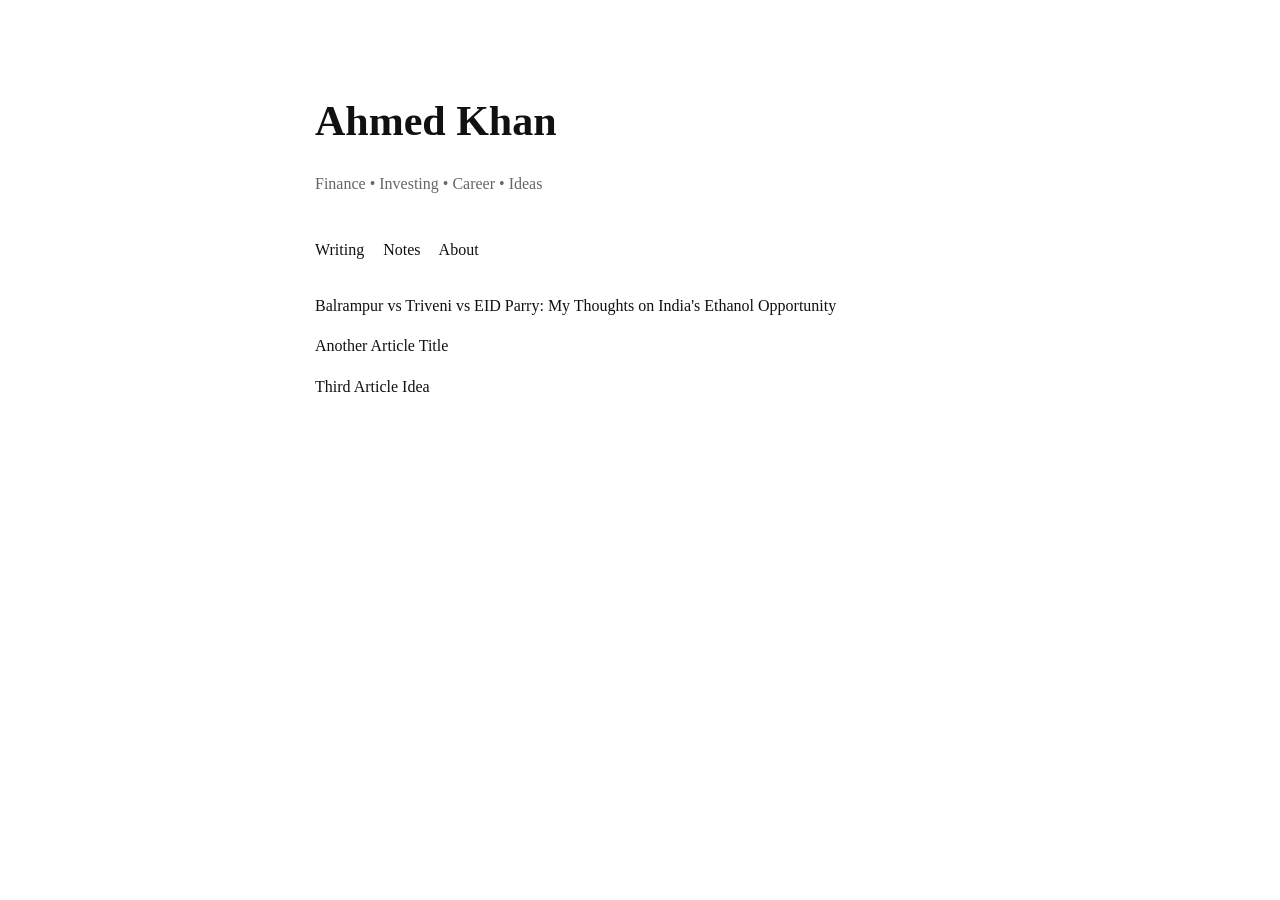
<file: index.html>
<!DOCTYPE html>
<html lang="en">
<head>
  <meta charset="UTF-8" />
  <meta name="viewport" content="width=device-width, initial-scale=1.0" />
  <title>Ahmed Khan</title>

  <link rel="stylesheet" href="style.css" />
</head>

<body>

  <div class="container">

    <h1>Ahmed Khan</h1>

    <p class="subtitle">
      Finance • Investing • Career • Ideas
    </p>

    <div class="nav">
      <a href="#">Writing</a>
      <a href="#">Notes</a>
      <a href="#">About</a>
    </div>

    <div class="posts">

      <a href="#">
        Balrampur vs Triveni vs EID Parry: My Thoughts on India's Ethanol Opportunity
      </a>

      <a href="#">
        Another Article Title
      </a>

      <a href="#">
        Third Article Idea
      </a>

    </div>

  </div>

</body>
</html>
</file>
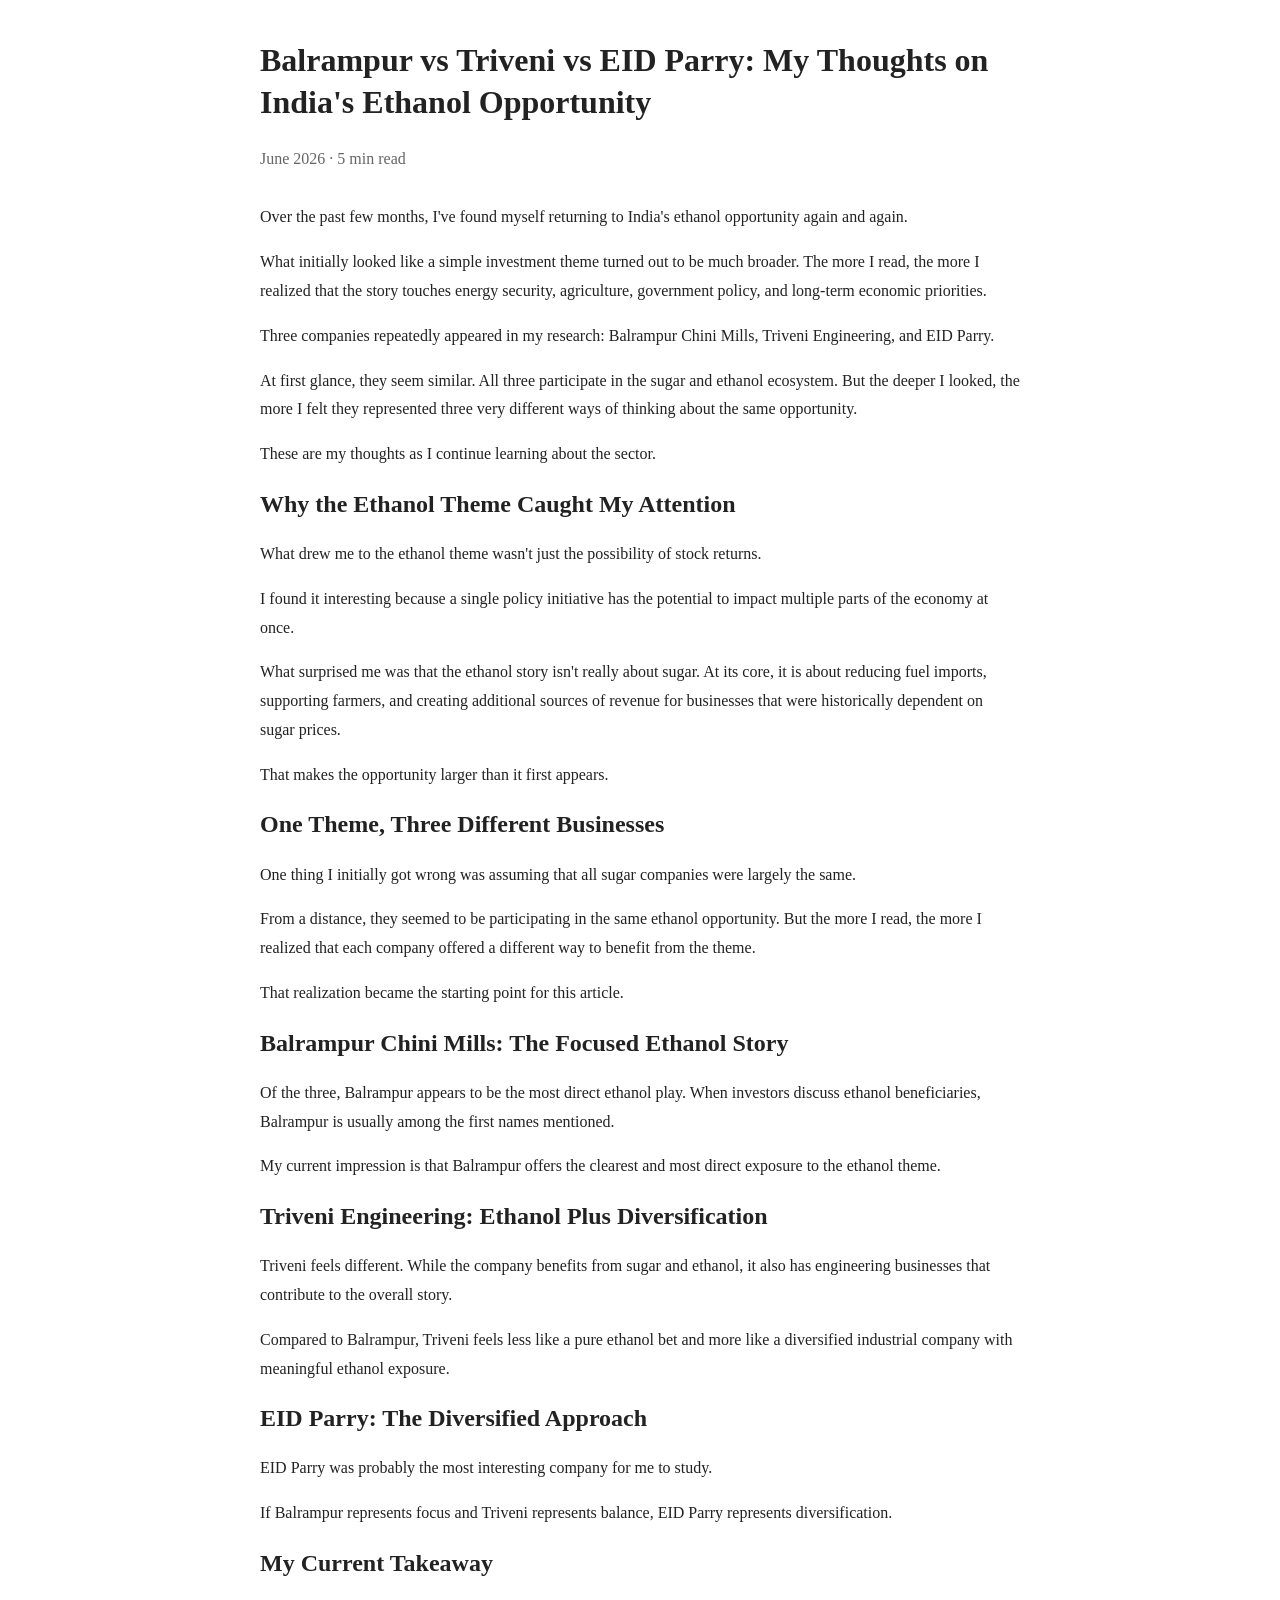
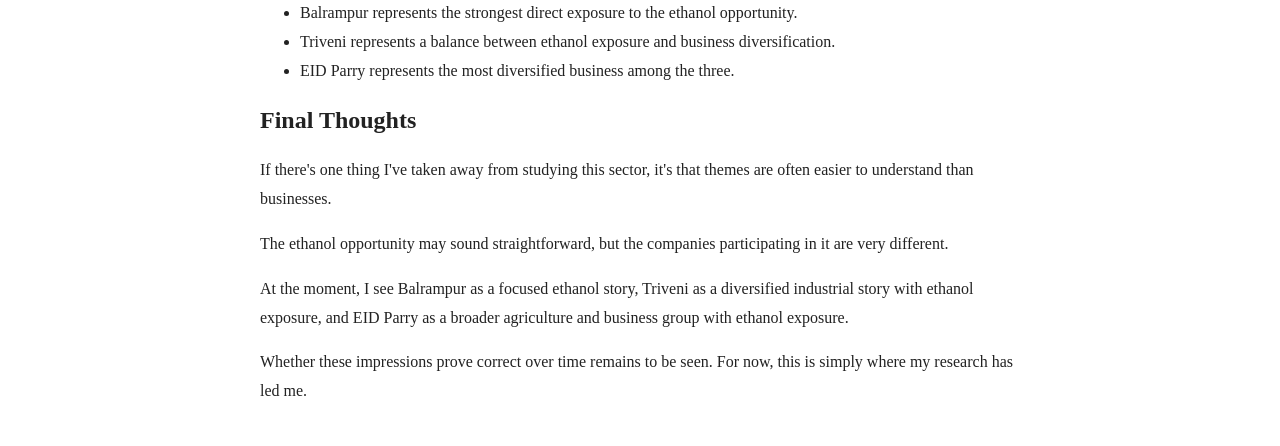
<file: blog/ethanol-opportunity.html>
<!DOCTYPE html>
<html lang="en">
<head>
<meta charset="UTF-8">
<meta name="viewport" content="width=device-width, initial-scale=1.0">
<title>Balrampur vs Triveni vs EID Parry: My Thoughts on India's Ethanol Opportunity</title>
<style>
body{
    max-width: 760px;
    margin: 40px auto;
    padding: 0 20px;
    font-family: Georgia, serif;
    line-height: 1.8;
    color:#222;
}
h1,h2{line-height:1.3;}
.meta{color:#666;margin-bottom:30px;}
</style>
</head>
<body>

<h1>Balrampur vs Triveni vs EID Parry: My Thoughts on India's Ethanol Opportunity</h1>
<p class="meta">June 2026 · 5 min read</p>

<p>Over the past few months, I've found myself returning to India's ethanol opportunity again and again.</p>

<p>What initially looked like a simple investment theme turned out to be much broader. The more I read, the more I realized that the story touches energy security, agriculture, government policy, and long-term economic priorities.</p>

<p>Three companies repeatedly appeared in my research: Balrampur Chini Mills, Triveni Engineering, and EID Parry.</p>

<p>At first glance, they seem similar. All three participate in the sugar and ethanol ecosystem. But the deeper I looked, the more I felt they represented three very different ways of thinking about the same opportunity.</p>

<p>These are my thoughts as I continue learning about the sector.</p>

<h2>Why the Ethanol Theme Caught My Attention</h2>

<p>What drew me to the ethanol theme wasn't just the possibility of stock returns.</p>

<p>I found it interesting because a single policy initiative has the potential to impact multiple parts of the economy at once.</p>

<p>What surprised me was that the ethanol story isn't really about sugar. At its core, it is about reducing fuel imports, supporting farmers, and creating additional sources of revenue for businesses that were historically dependent on sugar prices.</p>

<p>That makes the opportunity larger than it first appears.</p>

<h2>One Theme, Three Different Businesses</h2>

<p>One thing I initially got wrong was assuming that all sugar companies were largely the same.</p>

<p>From a distance, they seemed to be participating in the same ethanol opportunity. But the more I read, the more I realized that each company offered a different way to benefit from the theme.</p>

<p>That realization became the starting point for this article.</p>

<h2>Balrampur Chini Mills: The Focused Ethanol Story</h2>

<p>Of the three, Balrampur appears to be the most direct ethanol play. When investors discuss ethanol beneficiaries, Balrampur is usually among the first names mentioned.</p>

<p>My current impression is that Balrampur offers the clearest and most direct exposure to the ethanol theme.</p>

<h2>Triveni Engineering: Ethanol Plus Diversification</h2>

<p>Triveni feels different. While the company benefits from sugar and ethanol, it also has engineering businesses that contribute to the overall story.</p>

<p>Compared to Balrampur, Triveni feels less like a pure ethanol bet and more like a diversified industrial company with meaningful ethanol exposure.</p>

<h2>EID Parry: The Diversified Approach</h2>

<p>EID Parry was probably the most interesting company for me to study.</p>

<p>If Balrampur represents focus and Triveni represents balance, EID Parry represents diversification.</p>

<h2>My Current Takeaway</h2>

<ul>
<li>Balrampur represents the strongest direct exposure to the ethanol opportunity.</li>
<li>Triveni represents a balance between ethanol exposure and business diversification.</li>
<li>EID Parry represents the most diversified business among the three.</li>
</ul>

<h2>Final Thoughts</h2>

<p>If there's one thing I've taken away from studying this sector, it's that themes are often easier to understand than businesses.</p>

<p>The ethanol opportunity may sound straightforward, but the companies participating in it are very different.</p>

<p>At the moment, I see Balrampur as a focused ethanol story, Triveni as a diversified industrial story with ethanol exposure, and EID Parry as a broader agriculture and business group with ethanol exposure.</p>

<p>Whether these impressions prove correct over time remains to be seen. For now, this is simply where my research has led me.</p>

</body>
</html>
</file>
<file: style.css>
body {
  font-family: Georgia, serif;
  max-width: 650px;
  margin: 0 auto;
  padding: 60px 20px;
  line-height: 1.6;
  color: #111;
  background: #fff;
}

h1 {
  font-size: 42px;
  margin-bottom: 5px;
}

.subtitle {
  color: #666;
  margin-bottom: 40px;
}

.nav {
  margin-bottom: 30px;
}

.nav a {
  margin-right: 15px;
  text-decoration: none;
  color: #111;
}

.posts a {
  display: block;
  margin-bottom: 15px;
  text-decoration: none;
  color: #111;
}

.posts a:hover {
  text-decoration: underline;
}
</file>
